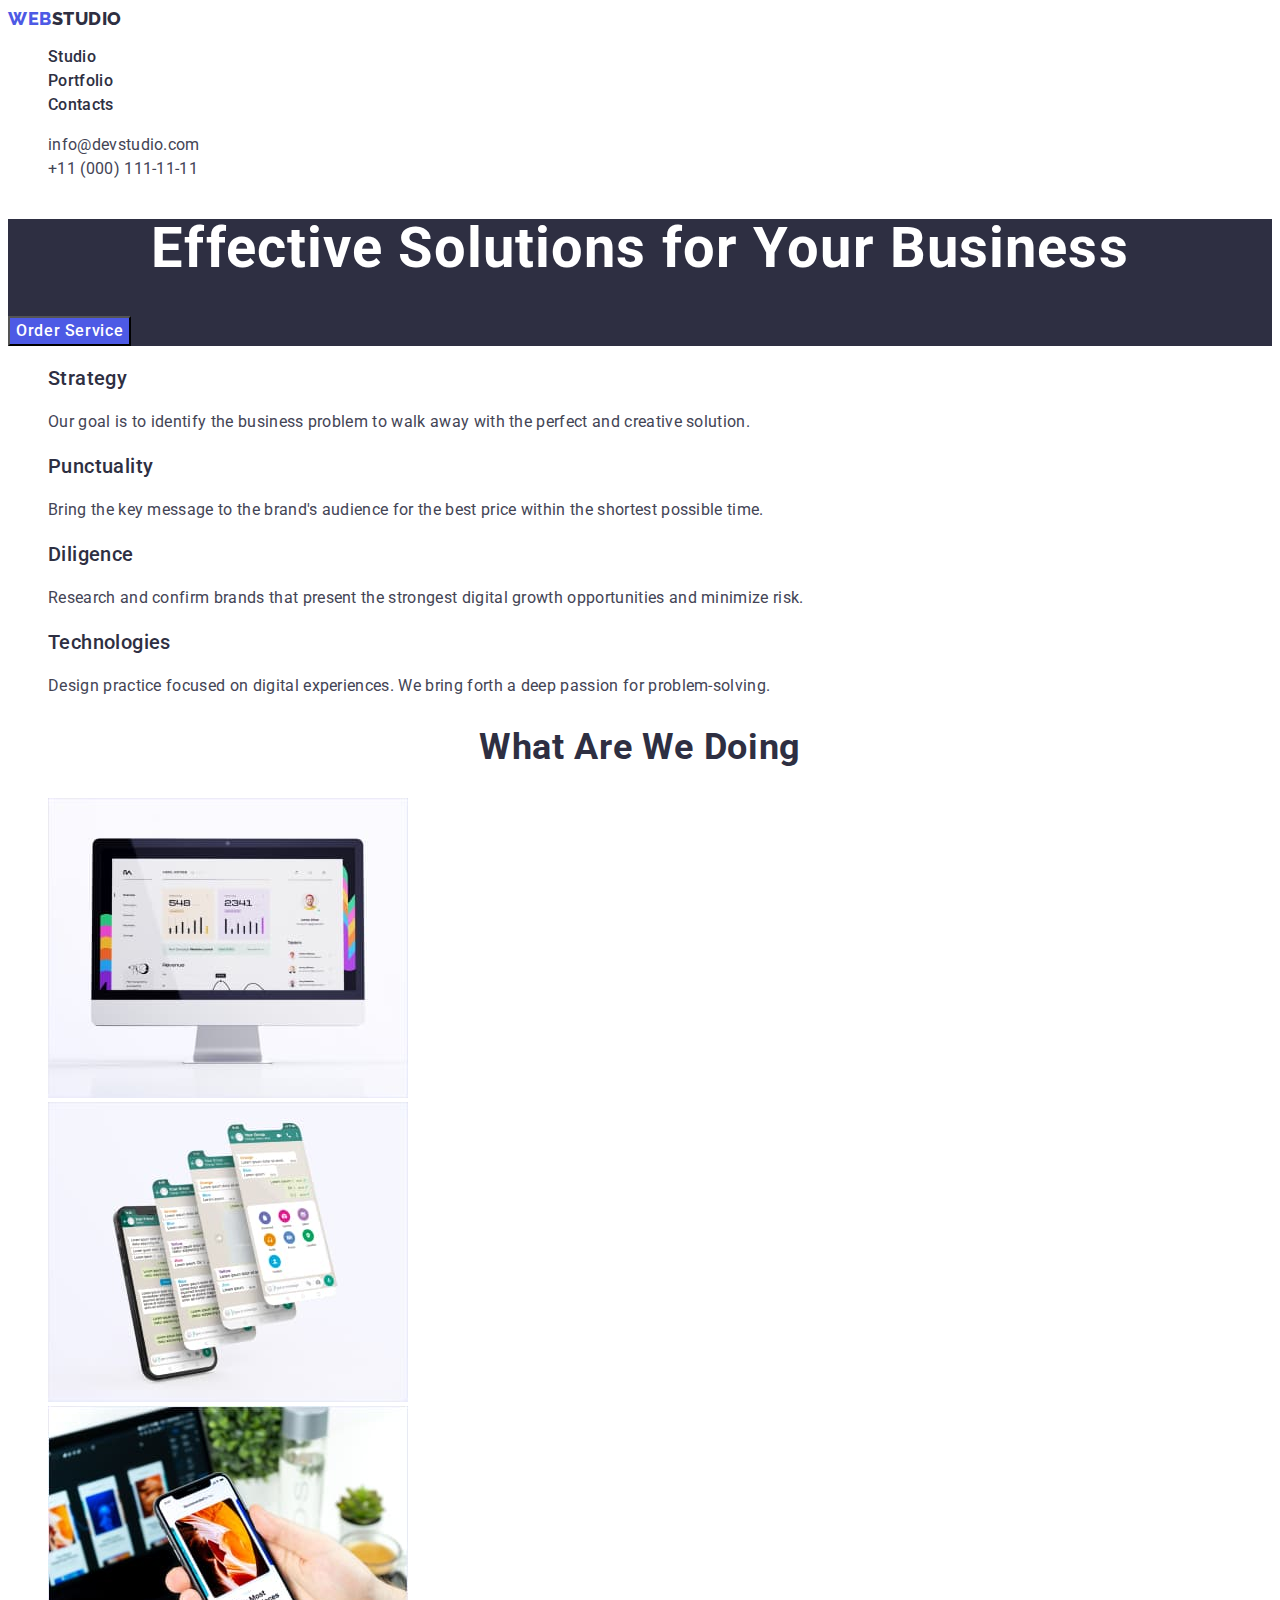
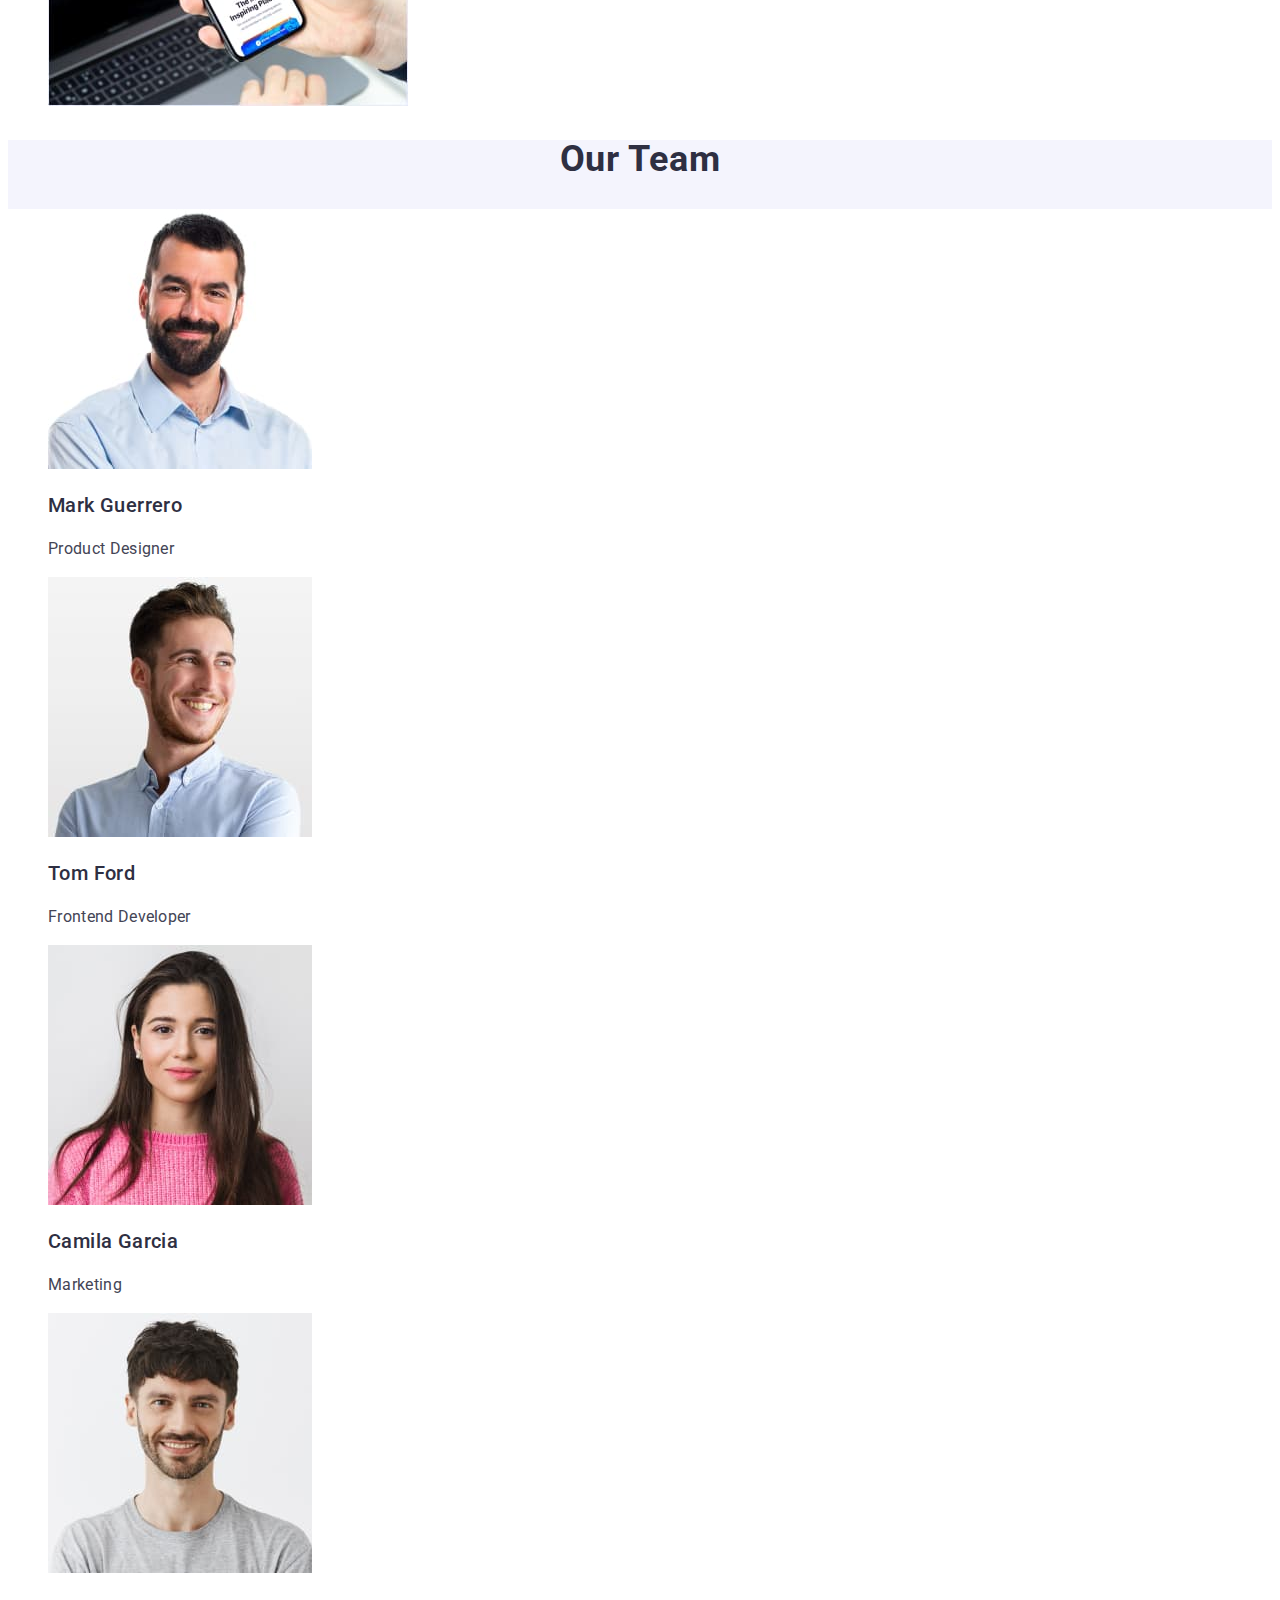
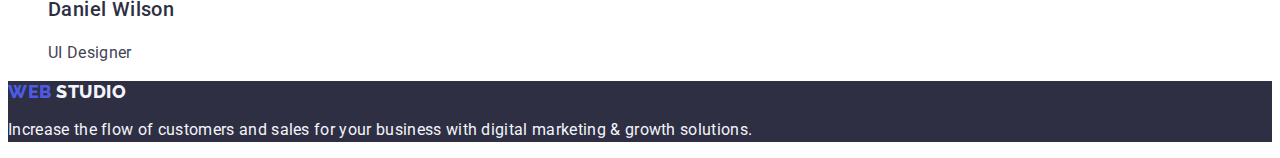
<file: index.html>
<!DOCTYPE html>
<html lang="en">
<head>
    <meta charset="UTF-8">
    <meta http-equiv="X-UA-Compatible" content="IE=edge">
    <meta name="viewport" content="width=device-width, initial-scale=1.0">
    <link rel="preconnect" href="https://fonts.googleapis.com">
    <link rel="preconnect" href="https://fonts.gstatic.com" crossorigin>
    <link href="https://fonts.googleapis.com/css2?family=Raleway:wght@800&family=Roboto:wght@400;500;700;900;display=swap"
        rel="stylesheet">
    <title>index.html</title>
    <link rel="stylesheet" href="./css/styles.css">
</head>
<body>
    <header class="header">
        <nav class="header-navigation">
        <a href="./index.html" class="header-logo link">Web<span>Studio</span></a>
            <ul class="header-menu list">
                <li class="header-menu-item"><a href="./index.html" class="header-menu-link link">Studio</a></li>
                <li class="header-menu-item"><a href="./portfolio.html" class="header-menu-link link">Portfolio</a></li>
                <li class="header-menu-item"><a href="" class="header-menu-link link">Contacts</a></li>
        </ul>                               
        </nav>

        <address class="header-address">
            <ul class="header-address-menu list">
                <li class="header-address-menu-item"><a href="mailto:info@devstudio.com" class="header-address-menu-link link">info@devstudio.com</a></li>
                <li class="header-address-menu-item"><a href="tel:+110001111111" class="header-address-menu-link link">+11 (000) 111-11-11</a></li>
            </ul>
        </address>
    </header>

    <main>

        <section class="hero">
            <h1 class="hero-title"> Effective Solutions for Your Business </h1>
            <button type="button" class="hero-btn">Order Service</button>
        </section>

        <section class="strategies">
            <h2 hidden>Strategics</h2>
          <ul class="strategies-list list">
            <li class="strategies-item">
                <h3 class="strategies-subtitle">Strategy</h3>
                <p class="strategies-item-text">Our goal is to identify the business problem to walk away with the perfect and creative solution.</p>
            </li>
            <li class="strategies-item">
                <h3 class="strategies-subtitle">Punctuality</h3>
                <p class="strategies-item-text">Bring the key message to the brand's audience for the best price within the shortest possible time.</p>
            </li>
            <li class="strategies-item">
                <h3 class="strategies-subtitle">Diligence</h3>
                <p class="strategies-item-text">Research and confirm brands that present the strongest digital growth opportunities and minimize risk.</p>
            </li>
            <li class="strategies-item">
                <h3 class="strategies-subtitle">Technologies</h3>
                <p class="strategies-item-text">Design practice focused on digital experiences. We bring forth a deep passion for problem-solving.</p>
            </li>
          </ul>
        </section>

        <section class="photo">
            <h2 class="photo-title">What are we doing</h2>
            <ul class="photo-list list">
                <li class="photo-item">
                    <img src="./images/img1(1).jpg" alt="monitor" width="360" height="300">
                </li>
                <li class="photo-item">
                    <img src="./images/img2(1).jpg" alt="phone screen" width="360" height="300">
                </li>
                <li class="photo-item">
                    <img src="./images/img3(1).jpg" alt="laptop" width="360" height="300">
                </li>
            </ul>
        </section>

        <section class="team">
            <h2 class="team-title">Our Team</h2>
            <ul class="team-list list">
                <li class="team-item">
                    <img src="./images/MarkGuerrero.jpg" alt="Mark photo" width="264" height="260">
                    <h3 class="team-subtitle">Mark Guerrero</h3>
                    <p class="team-item-text">Product Designer</p>
                </li>
                <li class="team-item">
                    <img src="./images/TomFord.jpg" alt="Tom photo" width="264" height="260">
                    <h3 class="team-subtitle">Tom Ford</h3>
                    <p class="team-item-text">Frontend Developer</p>
                </li>
                <li class="team-item">
                    <img src="./images/CamilaGarcia.jpg" alt="Camila photo" width="264" height="260">
                    <h3 class="team-subtitle">Camila Garcia</h3>
                    <p class="team-item-text">Marketing</p>
                </li>
                <li class="team-item">
                    <img src="./images/DanielWilson.jpg" alt="Daniel photo" width="264" height="260">
                    <h3 class="team-subtitle">Daniel Wilson</h3>
                    <p class="team-item-text">UI Designer</p>
                </li>
            </ul>
        </section>

    </main>

    <footer class="footer">
        <a href="./index.html" class="footer-logo link"> Web <span class="footer-span"> Studio </span></a>
        <p class="footer-link">Increase the flow of customers and sales for your business with digital marketing & growth solutions.</p>
    </footer>
    
</body>
</html>
</file>
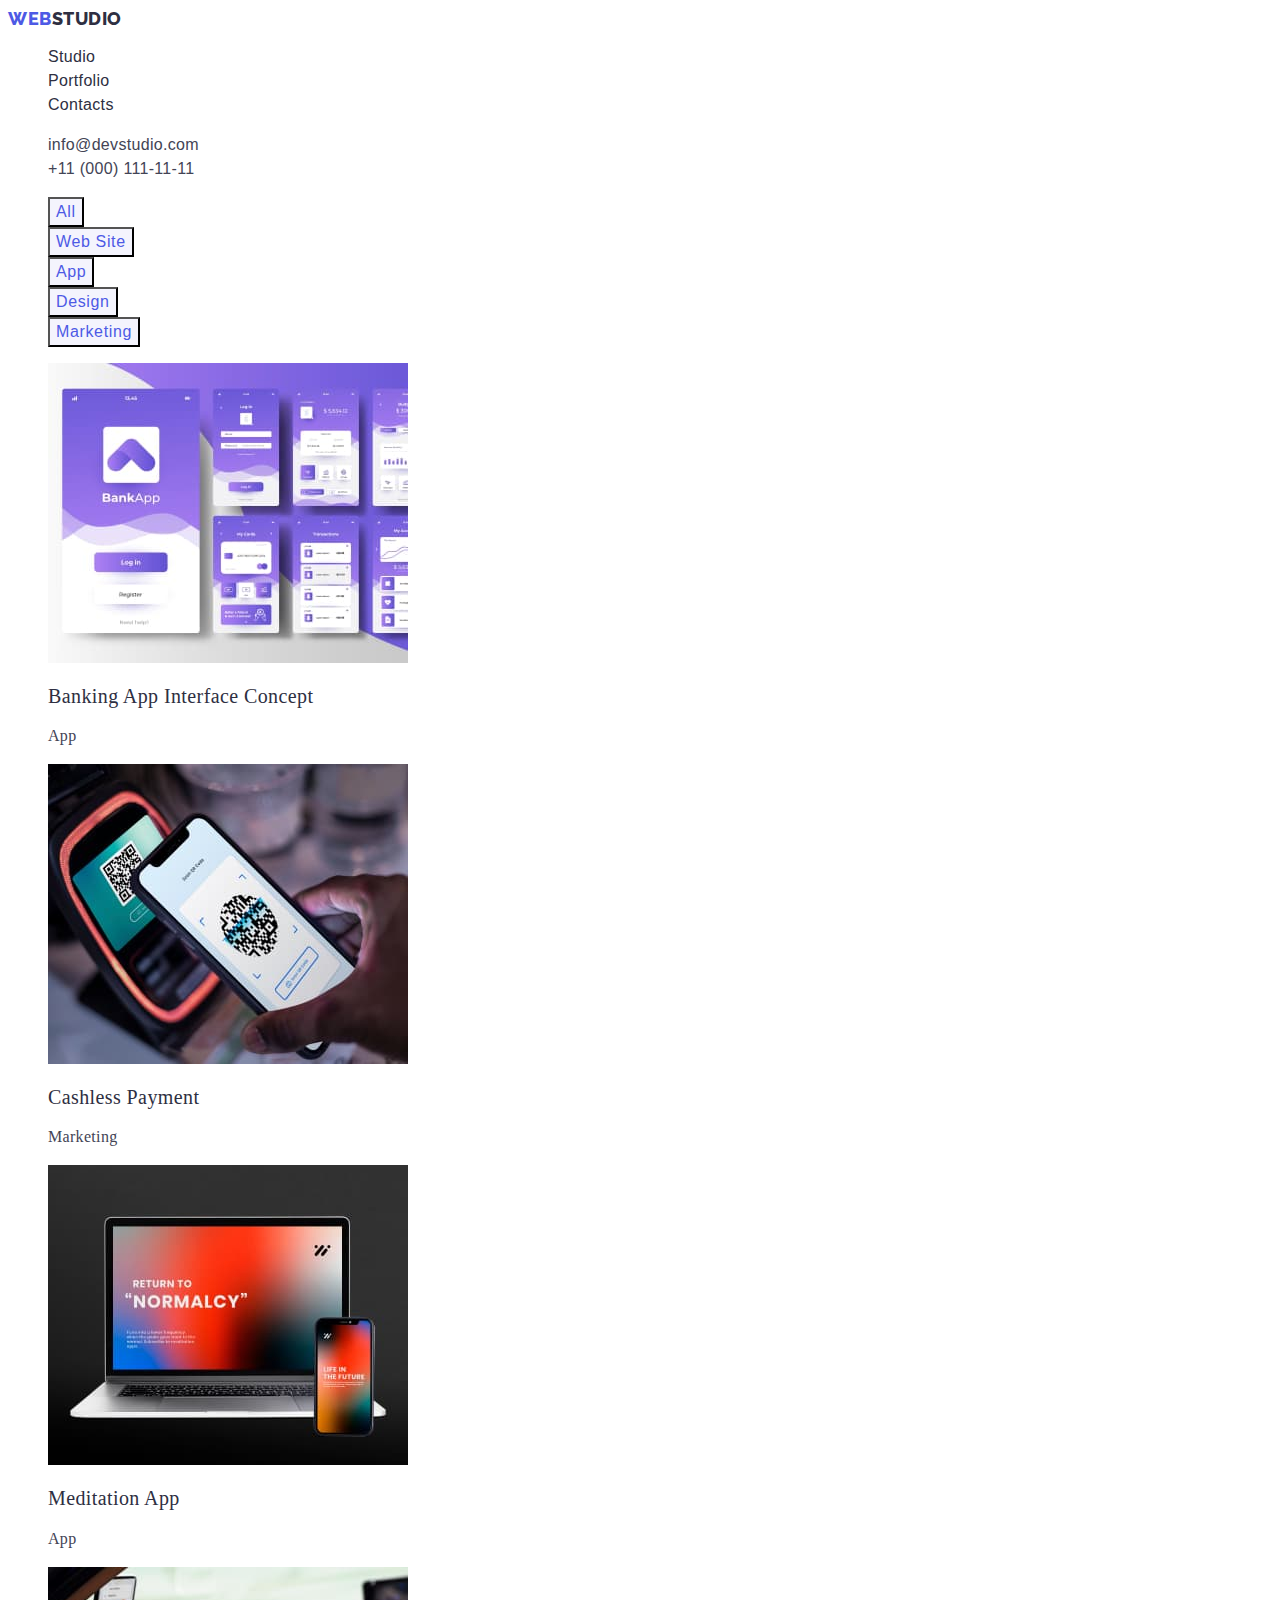
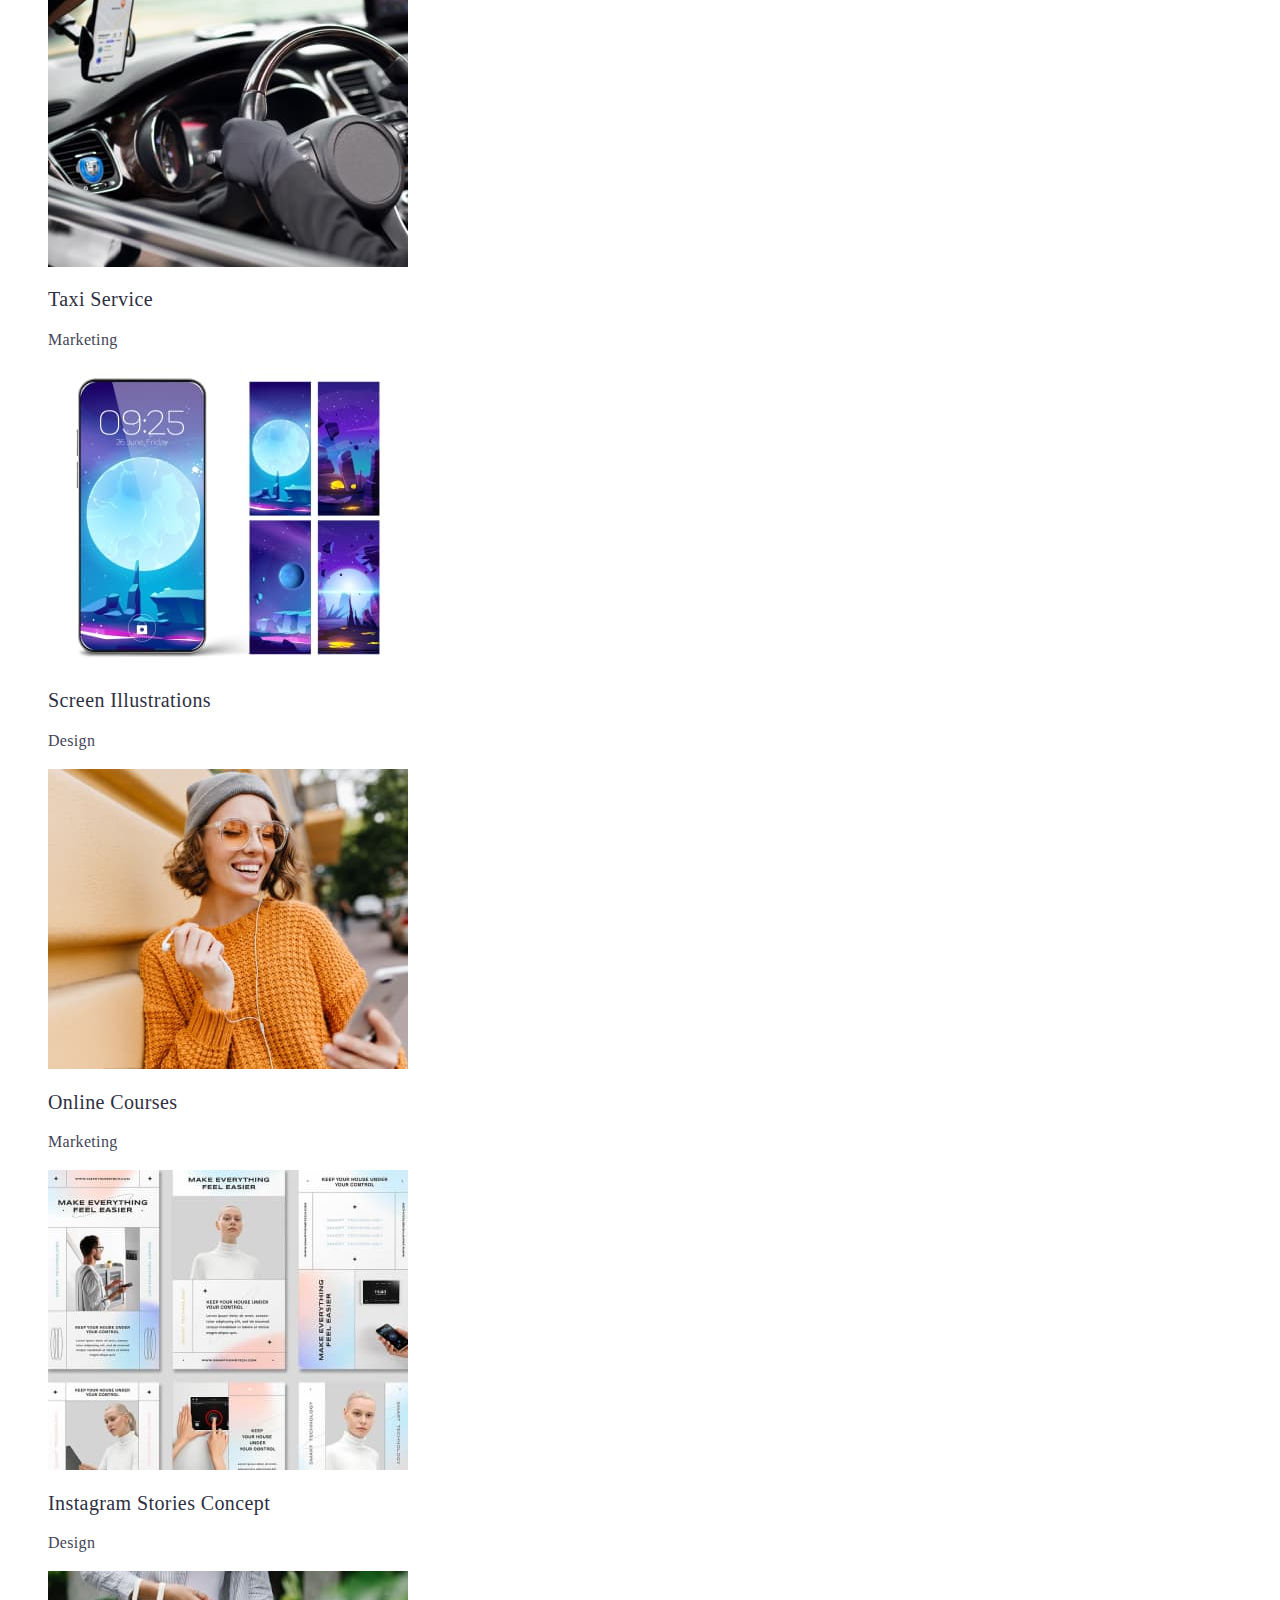
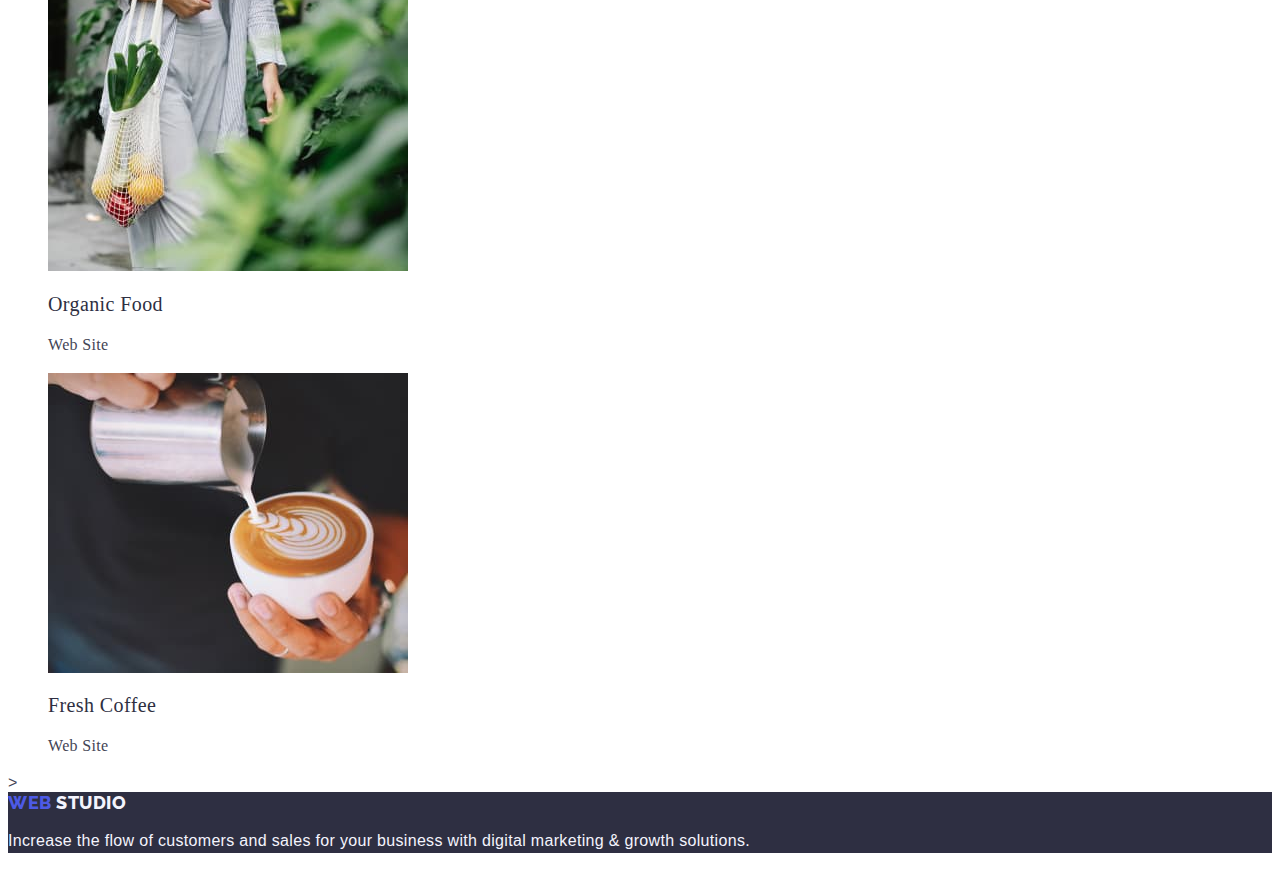
<file: portfolio.html>
<!DOCTYPE html>
<html lang="en">

<head>
    <meta charset="UTF-8">
    <meta http-equiv="X-UA-Compatible" content="IE=edge">
    <meta name="viewport" content="width=device-width, initial-scale=1.0">
    <link rel="preconnect" href="https://fonts.googleapis.com">
    <link rel="preconnect" href="https://fonts.gstatic.com" crossorigin>
    <link href="https://fonts.googleapis.com/css2?family=Raleway:wght@800;family=Roboto:wght@400;500;700;900;display=swap"
        rel="stylesheet">
    <title>index.html</title>
    <link rel="stylesheet" href="./css/styles.css">
</head>

<body>
    <header class="header">
        <nav class="header-navigation">
            <a href="./index.html" class="header-logo link">Web<span class="header-span">Studio</span></a>
            <ul class="header-menu list">
                <li class="header-menu-item"><a href="./index.html" class="header-menu-link link">Studio</a></li>
                <li class="header-menu-item"><a href="./portfolio.html" class="header-menu-link link">Portfolio</a></li>
                <li class="header-menu-item"><a href="" class="header-menu-link link">Contacts</a></li>
            </ul>
        </nav>

        <address class="header-address">
            <ul class="header-address-menu list">
                <li class="header-address-menu-item"><a href="mailto:info@devstudio.com" class="header-address-menu-link link">info@devstudio.com</a></li>
                <li class="header-address-menu-item"><a href="tel:+110001111111" class="header-address-menu-link link">+11 (000) 111-11-11</a></li>
            </ul>
        </address>
    </header>

    <main>
        <section class="portfolio-button">
            <h1 hidden>Button</h1>
            <ul class="portfolio-button-list list">
                <li class="portfolio-button-item">
                    <button type="button" class="portfolio-button-text">All</button>
                </li>
                <li class="portfolio-button-item">
                    <button type="button" class="portfolio-button-text">Web Site</button>
                </li>
                <li class="portfolio-button-item">
                    <button type="button" class="portfolio-button-text">App</button>
                </li>
                <li class="portfolio-button-item">
                    <button type="button" class="portfolio-button-text">Design</button>
                </li>
                <li class="portfolio-button-item">
                    <button type="button" class="portfolio-button-text">Marketing</button>
                </li>
            </ul>

            <ul class="portfolio-list list">
                <li class="portfolio-item">
                    <a class="portfolio-class link" href="">
                        <img src="./images/img4.jpg" alt="App" width="360" height="300">
                        <h2 class="portfolio-subtitle">Banking App Interface Concept</h2>
                        <p class="portfolio-item-text">App</p>
                    </a>

                </li>
                <li class="portfolio-item">
                    <a class="portfolio-class link" href="">
                        <img src="./images/img5.jpg" alt="Marketing" width="360" height="300">
                        <h2 class="portfolio-subtitle">Cashless Payment</h2>
                        <p class="portfolio-item-text">Marketing</p>
                    </a>
                </li>
                <li class="portfolio-item">
                    <a class="portfolio-class link" href="">
                        <img src="./images/img6.jpg" alt="App" width="360" height="300">
                        <h2 class="portfolio-subtitle">Meditation App</h2>
                        <p class="portfolio-item-text">App</p>
                    </a>
                </li>
                <li class="portfolio-item">
                    <a class="portfolio-class link" href="">
                        <img src="./images/img7.jpg" alt="Marketing" width="360" height="300">
                        <h2 class="portfolio-subtitle">Taxi Service</h2>
                        <p class="portfolio-item-text">Marketing</p>
                    </a>
                </li>
                <li class="portfolio-item">
                    <a class="portfolio-class link" href="">
                        <img src="./images/img8.jpg" alt="Design" width="360" height="300">
                        <h2 class="portfolio-subtitle">Screen Illustrations</h2>
                        <p class="portfolio-item-text">Design</p>
                    </a>
                </li>
                <li class="portfolio-item">
                    <a class="portfolio-class link" href="">
                        <img src="./images/img9.jpg" alt="Marketing" width="360" height="300">
                        <h2 class="portfolio-subtitle">Online Courses</h2>
                        <p class="portfolio-item-text">Marketing</p>
                    </a>
                </li>
                <li class="portfolio-item">
                    <a class="portfolio-class link" href="">
                        <img src="./images/img10.jpg" alt="Design" width="360" height="300">
                        <h2 class="portfolio-subtitle">Instagram Stories Concept</h2>
                        <p class="portfolio-item-text">Design</p>
                    </a>
                </li>
                <li class="portfolio-item">
                    <a class="portfolio-class link" href="">
                        <img src="./images/img11.jpg" alt="Web Site" width="360" height="300">
                        <h2 class="portfolio-subtitle">Organic Food</h2>
                        <p class="portfolio-item-text">Web Site</p>
                    </a>
                </li>
                <li class="portfolio-item">
                    <a class="portfolio-class link" href="">
                        <img src="./images/img12.jpg" alt="Web Site" width="360" height="300">
                        <h2 class="portfolio-subtitle">Fresh Coffee</h2>
                        <p class="portfolio-item-text">Web Site</p>
                    </a>

                </li>
            </ul>>
        </section>  
    </main>
    <footer class="footer">
        <a href="./index.html" class="footer-logo link"> Web <span class="footer-span"> Studio </span></a>
        <p class="footer-link">Increase the flow of customers and sales for your business with digital marketing & growth solutions.</p>
    </footer>

</body>

</html>
</file>
<file: css/styles.css>
:root {
    --title-color:#2E2F42;
    --main-text-color:#FFFFFF;
    --second-text-color:#434455;
}

body {
    font-family: 'Roboto', sans-serif;
    color: #434455;
    background-color: #FFFFFF
}

.link {
    text-decoration: none;
}

.list {
    list-style-type: none;
}

    /**TODO-------------HEADER---------------**/
address {
    font-style: normal;
}

.header-logo {
        font-family: "Raleway", sans-serif;
        text-transform: uppercase;
        font-weight: 800;
        font-size: 18px;
        line-height: 1.17;
        letter-spacing: 0.03em;
        color: #4D5AE5;;
}

.header-logo span {
        font-weight: 800;
        font-size: 18px;
        line-height: 1.17;
        letter-spacing: 0.03em;
        color: #2e2f42;
}

.header-menu-link {
        font-weight: 500;
        font-size: 16px;
        line-height: 1.50;
        letter-spacing: 0.02em; 
        color:#2E2F42;;
}

.header-address-menu-link {
        font-style: normal;
        font-weight: 400;
        font-size: 16px;
        line-height: 1.50;
        letter-spacing: 0.02em;
        color: #434455;
}

.header-menu-link:hover {
    color: #404bbf;
}

.header-menu-link:focus {
    color: #404bbf;
}

.header-address-menu-link:hover {
    color: #404bbf;
}

.header-address-menu-link:focus {
    color:#404bbf;
}

   /**TODO---------------HERO---------------**/

.hero-title {
        text-align: center;
        font-weight: 700;
        font-size: 56px;
        line-height: 1.07;
        letter-spacing: 0.02em;  
        color: #FFFFFF;
}

.hero {
    background-color: #2E2F42;
}

.hero-btn {
        background-color: #4D5AE5;
        font-family: inherit;
        font-weight: 500;
        font-size: 16px;
        line-height: 1.50;
        letter-spacing: 0.04em;
        color: #FFFFFF;
        cursor:pointer;
}

.hero-btn:hover {
    background-color: #404BBF;
}

.hero-btn:focus {
    background-color: #404BBF;
}

/**TODO-----------------STRATEGIES----------------**/

.strategies {

}

.strategies-list {

}

.strategies-item {

}

.strategies-subtitle {
        font-weight: 500;
        font-size: 20px;
        line-height: 1.20;
        letter-spacing: 0.02em;
        color: #2E2F42;
}

.strategies-item-text {
        font-weight: 400;
        font-size: 16px;
        line-height: 1.50;
        letter-spacing: 0.02em;
        color: #434455;
}

/**TODO-----------------PHOTO----------------**/
.photo {

}

.photo-title {
        text-align: center;
        font-weight: 700;
        font-size: 36px;
        line-height: 1.11;
        letter-spacing: 0.02em;
        text-transform: capitalize;
        color:var(--title-color);

}

.photo-list {

}

.photo-item {

}

/**TODO-----------------TEAM----------------**/
.team {
background-color: #F4F4FD;
}

.team-title {
        text-align: center;
        font-weight: 700;
        font-size: 36px;
        line-height: 1.11;
        letter-spacing: 0.02em;
        text-transform: capitalize;
        color: var(--title-color)

}

.team-list {
    background-color: #FFFFFF
}

.team-item {
        background-color: #FFFFFF;

}

.team-subtitle {
        background-color: #FFFFFF;
        font-weight: 500;
        font-size: 20px;
        line-height: 1.20;
        letter-spacing: 0.02em;
        color: var(--title-color);
}

.team-item-text {
        
        font-weight: 400;
        font-size: 16px;
        line-height: 1.50;
        letter-spacing: 0.02em;
        color: #434455;
}

/**TODO-----------------FOOTER----------------**/

.footer {
    background-color: #2E2F42;

}

.footer-logo {
        font-family: "Raleway", sans-serif;
        font-style: normal;
        font-weight: 800;
        font-size: 18px;
        line-height: 1.17;
        letter-spacing: 0.03em;
        text-transform: uppercase;
        color:#4d5ae5;

}

.footer-link {
        font-weight: 400;
        font-size: 16px;
        line-height: 1.50;
        letter-spacing: 0.02em;
        color: #F4F4FD;

}

.footer-logo span {
        font-family: 'Raleway';
        font-style: normal;
        font-weight: 800;
        font-size: 18px;
        line-height: 1.17;
        letter-spacing: 0.03em;
        text-transform: uppercase;
        color: #f4f4fd

}

/**-----------------PORTFOLIO----------------**/

.portfolio-button {

}

.portfolio-button-list {

}

.portfolio-button-item {

}

.portfolio-button-text {
        font-family: "Roboto", sans-serif;
        font-style: normal;
        font-weight: 500;
        font-size: 16px;
        line-height: 1.50;    
        letter-spacing: 0.04em;
        color: #4d5ae5;
        background-color:#F4F4FD;
        cursor: pointer;
}


.portfolio-button-text:hover {
         background-color: #404BBF;
}

.portfolio-button-text:focus {
 background-color: #404BBF;
}

.portfolio-button-text:hover {
        color: #FFFFFF;
}
.portfolio-button-text:focus {
        color: #FFFFFF;
}

/**-----------------PORTFOLIO1----------------**/

.portfolio-photoa {

}

.portfolio-list {

}

.portfolio-item {

}

.portfolio-subtitle {
        font-family: 'Roboto';
        font-style: normal;
        font-weight: 500;
        font-size: 20px;
        line-height: 1.20;
        letter-spacing: 0.02em;
        color: #2E2F42;
}

.portfolio-item-text {
        font-family: 'Roboto';
        font-style: normal;
        font-weight: 400;
        font-size: 16px;
        line-height: 1.50;
        letter-spacing: 0.02em;
        color: #434455;
}

/**-----------------PORTFOLIOB----------------**/

.portfoliob {

}

.portfoliob-list {

}

.portfoliob-item {

}

.portfoliob-subtitle {
        font-family: 'Roboto';
        font-style: normal;
        font-weight: 500;
        font-size: 20px;
        line-height: 1.20;
        letter-spacing: 0.02em;
        color: #2E2F42;
}

.portfoliob-item-text {
        font-family: 'Roboto';
        font-style: normal;
        font-weight: 400;
        font-size: 16px;
        line-height: 1.50;
        letter-spacing: 0.02em;
        color: #434455;
}

/**-----------------PORTFOLIOC----------------**/

.portfolioc {

}

.portfolioc-list {

}

.portfolioc-item {

}

.portfolioc-subtitle {
        font-family: 'Roboto';
        font-style: normal;
        font-weight: 500;
        font-size: 20px;
        line-height: 1.20;
        letter-spacing: 0.02em;
        color: #2E2F42;
}

.portfolioc-item-text {
        font-family: 'Roboto';
        font-style: normal;
        font-weight: 400;
        font-size: 16px;
        line-height: 1.50;
        letter-spacing: 0.02em;
        color: #434455;

}
</file>
